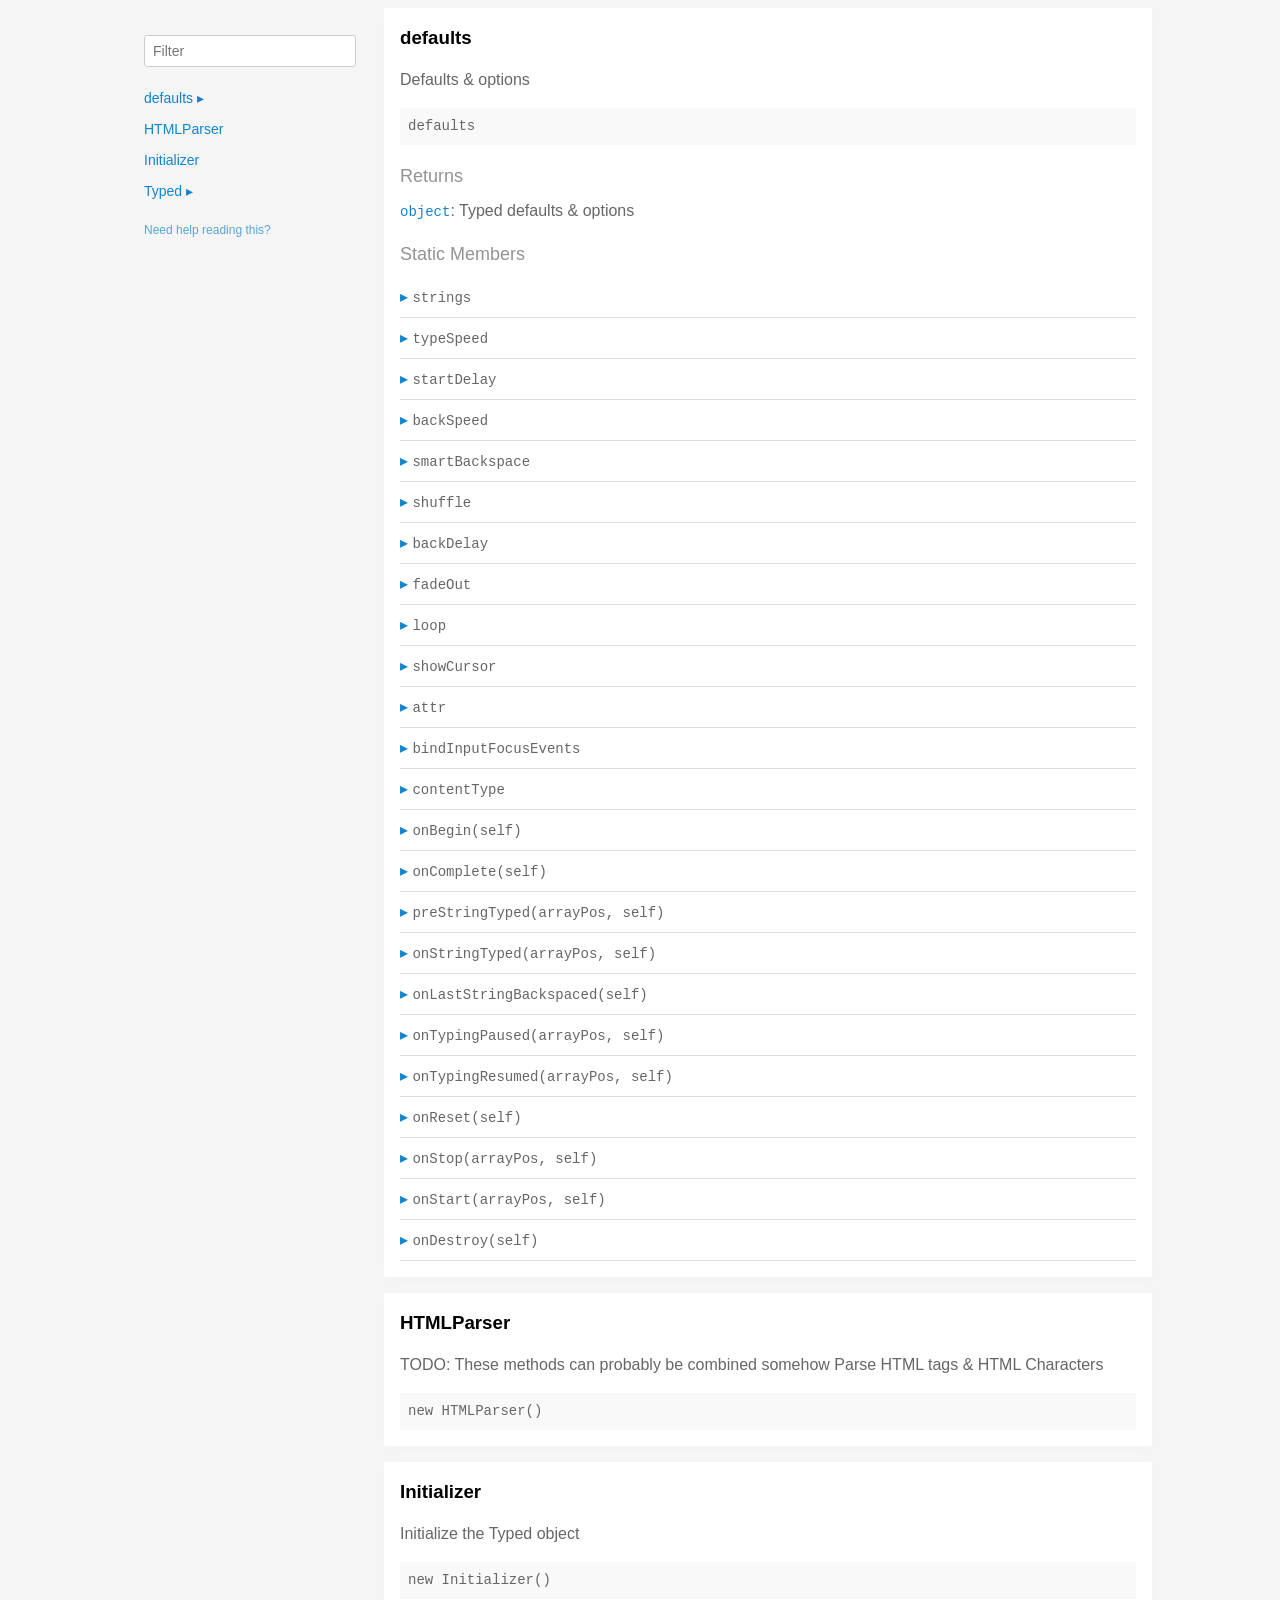
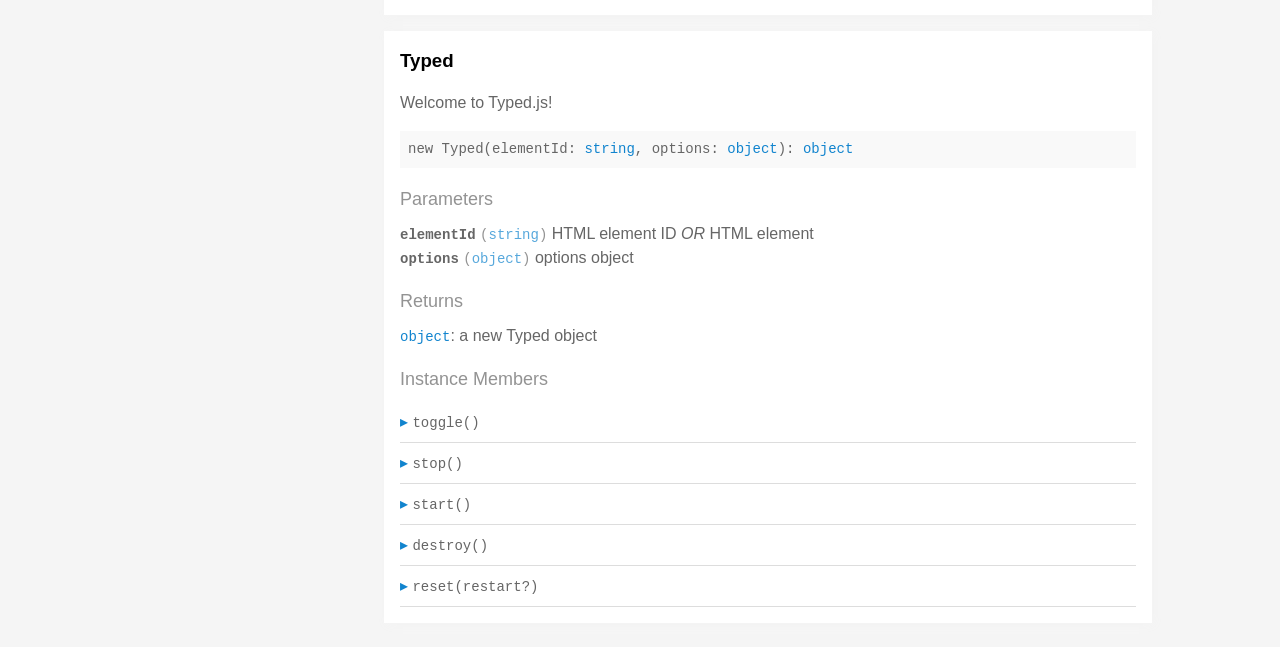
<file: node_modules/typed.js/docs/index.html>
<!doctype html>
<html>
<head>
  <meta charset='utf-8' />
  <title>  | Documentation</title>
  <meta name='viewport' content='width=device-width,initial-scale=1'>
  <link href='assets/bass.css' type='text/css' rel='stylesheet' />
  <link href='assets/style.css' type='text/css' rel='stylesheet' />
  <link href='assets/github.css' type='text/css' rel='stylesheet' />
</head>
<body class='documentation'>
  <div class='max-width-4 mx-auto'>
    <div class='clearfix md-mxn2'>
      <div class='fixed xs-hide fix-3 overflow-auto max-height-100'>
        <div class='py1 px2'>
          <h3 class='mb0 no-anchor'></h3>
          <div class='mb1'><code></code></div>
          <input
            placeholder='Filter'
            id='filter-input'
            class='col12 block input'
            type='text' />
          <div id='toc'>
            <ul class='list-reset h5 py1-ul'>
              
                
                <li><a
                  href='#defaults'
                  class=" toggle-sibling">
                  defaults
                  <span class='icon'>▸</span>
                </a>
                
                <div class='toggle-target display-none'>
                  
                  <ul class='list-reset py1-ul pl1'>
                    <li class='h5'><span>Static members</span></li>
                    
                      <li><a
                        href='#defaults.strings'
                        class='regular pre-open'>
                        .strings
                      </a></li>
                    
                      <li><a
                        href='#defaults.typeSpeed'
                        class='regular pre-open'>
                        .typeSpeed
                      </a></li>
                    
                      <li><a
                        href='#defaults.startDelay'
                        class='regular pre-open'>
                        .startDelay
                      </a></li>
                    
                      <li><a
                        href='#defaults.backSpeed'
                        class='regular pre-open'>
                        .backSpeed
                      </a></li>
                    
                      <li><a
                        href='#defaults.smartBackspace'
                        class='regular pre-open'>
                        .smartBackspace
                      </a></li>
                    
                      <li><a
                        href='#defaults.shuffle'
                        class='regular pre-open'>
                        .shuffle
                      </a></li>
                    
                      <li><a
                        href='#defaults.backDelay'
                        class='regular pre-open'>
                        .backDelay
                      </a></li>
                    
                      <li><a
                        href='#defaults.fadeOut'
                        class='regular pre-open'>
                        .fadeOut
                      </a></li>
                    
                      <li><a
                        href='#defaults.loop'
                        class='regular pre-open'>
                        .loop
                      </a></li>
                    
                      <li><a
                        href='#defaults.showCursor'
                        class='regular pre-open'>
                        .showCursor
                      </a></li>
                    
                      <li><a
                        href='#defaults.attr'
                        class='regular pre-open'>
                        .attr
                      </a></li>
                    
                      <li><a
                        href='#defaults.bindInputFocusEvents'
                        class='regular pre-open'>
                        .bindInputFocusEvents
                      </a></li>
                    
                      <li><a
                        href='#defaults.contentType'
                        class='regular pre-open'>
                        .contentType
                      </a></li>

                      <li><a
                        href='#defaults.onBegin'
                        class='regular pre-open'>
                        .onBegin
                      </a></li>

                      <li><a
                        href='#defaults.onComplete'
                        class='regular pre-open'>
                        .onComplete
                      </a></li>
                    
                      <li><a
                        href='#defaults.preStringTyped'
                        class='regular pre-open'>
                        .preStringTyped
                      </a></li>
                    
                      <li><a
                        href='#defaults.onStringTyped'
                        class='regular pre-open'>
                        .onStringTyped
                      </a></li>
                    
                      <li><a
                        href='#defaults.onLastStringBackspaced'
                        class='regular pre-open'>
                        .onLastStringBackspaced
                      </a></li>
                    
                      <li><a
                        href='#defaults.onTypingPaused'
                        class='regular pre-open'>
                        .onTypingPaused
                      </a></li>
                    
                      <li><a
                        href='#defaults.onTypingResumed'
                        class='regular pre-open'>
                        .onTypingResumed
                      </a></li>
                    
                      <li><a
                        href='#defaults.onReset'
                        class='regular pre-open'>
                        .onReset
                      </a></li>
                    
                      <li><a
                        href='#defaults.onStop'
                        class='regular pre-open'>
                        .onStop
                      </a></li>
                    
                      <li><a
                        href='#defaults.onStart'
                        class='regular pre-open'>
                        .onStart
                      </a></li>
                    
                      <li><a
                        href='#defaults.onDestroy'
                        class='regular pre-open'>
                        .onDestroy
                      </a></li>
                    
                    </ul>
                  
                  
                  
                </div>
                
                </li>
              
                
                <li><a
                  href='#htmlparser'
                  class="">
                  HTMLParser
                  
                </a>
                
                </li>
              
                
                <li><a
                  href='#initializer'
                  class="">
                  Initializer
                  
                </a>
                
                </li>
              
                
                <li><a
                  href='#typed'
                  class=" toggle-sibling">
                  Typed
                  <span class='icon'>▸</span>
                </a>
                
                <div class='toggle-target display-none'>
                  
                  
                    <ul class='list-reset py1-ul pl1'>
                      <li class='h5'><span>Instance members</span></li>
                      
                      <li><a
                        href='#Typed#toggle'
                        class='regular pre-open'>
                        #toggle
                      </a></li>
                      
                      <li><a
                        href='#Typed#stop'
                        class='regular pre-open'>
                        #stop
                      </a></li>
                      
                      <li><a
                        href='#Typed#start'
                        class='regular pre-open'>
                        #start
                      </a></li>
                      
                      <li><a
                        href='#Typed#destroy'
                        class='regular pre-open'>
                        #destroy
                      </a></li>
                      
                      <li><a
                        href='#Typed#reset'
                        class='regular pre-open'>
                        #reset
                      </a></li>
                      
                    </ul>
                  
                  
                </div>
                
                </li>
              
            </ul>
          </div>
          <div class='mt1 h6 quiet'>
            <a href='http://documentation.js.org/reading-documentation.html'>Need help reading this?</a>
          </div>
        </div>
      </div>
      <div class='fix-margin-3'>
        
          
            <section class='p2 mb2 clearfix bg-white minishadow'>

  
  <div class='clearfix'>
    
    <h3 class='fl m0' id='defaults'>
      defaults
    </h3>
    
    
  </div>
  

  <p>Defaults &#x26; options</p>


  <div class='pre p1 fill-light mt0'>defaults</div>
  
  

  
  
  
  
  

  

  

  
    
      <div class='py1 quiet mt1 prose-big'>Returns</div>
      <code><a href="https://developer.mozilla.org/en-US/docs/Web/JavaScript/Reference/Global_Objects/Object">object</a></code>:
        Typed defaults &#x26; options

      
    
  

  

  

  
    <div class='py1 quiet mt1 prose-big'>Static Members</div>
    <div class="clearfix">
  
    <div class='border-bottom' id='defaults.strings'>
      <div class="clearfix small pointer toggle-sibling">
        <div class="py1 contain">
            <a class='icon pin-right py1 dark-link caret-right'>▸</a>
            <span class='code strong strong truncate'>strings</span>
        </div>
      </div>
      <div class="clearfix display-none toggle-target">
        <section class='p2 mb2 clearfix bg-white minishadow'>

  

  

  <div class='pre p1 fill-light mt0'>strings</div>
  
  

  
  
  
  
  

  

  
    <div class='py1 quiet mt1 prose-big'>Properties</div>
    <div>
      
        <div class='space-bottom0'>
          <span class='code bold'>strings</span> <code class='quiet'>(<a href="https://developer.mozilla.org/en-US/docs/Web/JavaScript/Reference/Global_Objects/Array">array</a>)</code>
          : strings to be typed

          
        </div>
      
        <div class='space-bottom0'>
          <span class='code bold'>stringsElement</span> <code class='quiet'>(<a href="https://developer.mozilla.org/en-US/docs/Web/JavaScript/Reference/Global_Objects/String">string</a>)</code>
          : ID of element containing string children

          
        </div>
      
    </div>
  

  

  

  

  

  

  
</section>

      </div>
    </div>
  
    <div class='border-bottom' id='defaults.typeSpeed'>
      <div class="clearfix small pointer toggle-sibling">
        <div class="py1 contain">
            <a class='icon pin-right py1 dark-link caret-right'>▸</a>
            <span class='code strong strong truncate'>typeSpeed</span>
        </div>
      </div>
      <div class="clearfix display-none toggle-target">
        <section class='p2 mb2 clearfix bg-white minishadow'>

  

  

  <div class='pre p1 fill-light mt0'>typeSpeed</div>
  
  

  
  
  
  
  

  

  
    <div class='py1 quiet mt1 prose-big'>Properties</div>
    <div>
      
        <div class='space-bottom0'>
          <span class='code bold'>typeSpeed</span> <code class='quiet'>(<a href="https://developer.mozilla.org/en-US/docs/Web/JavaScript/Reference/Global_Objects/Number">number</a>)</code>
          : type speed in milliseconds

          
        </div>
      
    </div>
  

  

  

  

  

  

  
</section>

      </div>
    </div>
  
    <div class='border-bottom' id='defaults.startDelay'>
      <div class="clearfix small pointer toggle-sibling">
        <div class="py1 contain">
            <a class='icon pin-right py1 dark-link caret-right'>▸</a>
            <span class='code strong strong truncate'>startDelay</span>
        </div>
      </div>
      <div class="clearfix display-none toggle-target">
        <section class='p2 mb2 clearfix bg-white minishadow'>

  

  

  <div class='pre p1 fill-light mt0'>startDelay</div>
  
  

  
  
  
  
  

  

  
    <div class='py1 quiet mt1 prose-big'>Properties</div>
    <div>
      
        <div class='space-bottom0'>
          <span class='code bold'>startDelay</span> <code class='quiet'>(<a href="https://developer.mozilla.org/en-US/docs/Web/JavaScript/Reference/Global_Objects/Number">number</a>)</code>
          : time before typing starts in milliseconds

          
        </div>
      
    </div>
  

  

  

  

  

  

  
</section>

      </div>
    </div>
  
    <div class='border-bottom' id='defaults.backSpeed'>
      <div class="clearfix small pointer toggle-sibling">
        <div class="py1 contain">
            <a class='icon pin-right py1 dark-link caret-right'>▸</a>
            <span class='code strong strong truncate'>backSpeed</span>
        </div>
      </div>
      <div class="clearfix display-none toggle-target">
        <section class='p2 mb2 clearfix bg-white minishadow'>

  

  

  <div class='pre p1 fill-light mt0'>backSpeed</div>
  
  

  
  
  
  
  

  

  
    <div class='py1 quiet mt1 prose-big'>Properties</div>
    <div>
      
        <div class='space-bottom0'>
          <span class='code bold'>backSpeed</span> <code class='quiet'>(<a href="https://developer.mozilla.org/en-US/docs/Web/JavaScript/Reference/Global_Objects/Number">number</a>)</code>
          : backspacing speed in milliseconds

          
        </div>
      
    </div>
  

  

  

  

  

  

  
</section>

      </div>
    </div>
  
    <div class='border-bottom' id='defaults.smartBackspace'>
      <div class="clearfix small pointer toggle-sibling">
        <div class="py1 contain">
            <a class='icon pin-right py1 dark-link caret-right'>▸</a>
            <span class='code strong strong truncate'>smartBackspace</span>
        </div>
      </div>
      <div class="clearfix display-none toggle-target">
        <section class='p2 mb2 clearfix bg-white minishadow'>

  

  

  <div class='pre p1 fill-light mt0'>smartBackspace</div>
  
  

  
  
  
  
  

  

  
    <div class='py1 quiet mt1 prose-big'>Properties</div>
    <div>
      
        <div class='space-bottom0'>
          <span class='code bold'>smartBackspace</span> <code class='quiet'>(<a href="https://developer.mozilla.org/en-US/docs/Web/JavaScript/Reference/Global_Objects/Boolean">boolean</a>)</code>
          : only backspace what doesn't match the previous string

          
        </div>
      
    </div>
  

  

  

  

  

  

  
</section>

      </div>
    </div>
  
    <div class='border-bottom' id='defaults.shuffle'>
      <div class="clearfix small pointer toggle-sibling">
        <div class="py1 contain">
            <a class='icon pin-right py1 dark-link caret-right'>▸</a>
            <span class='code strong strong truncate'>shuffle</span>
        </div>
      </div>
      <div class="clearfix display-none toggle-target">
        <section class='p2 mb2 clearfix bg-white minishadow'>

  

  

  <div class='pre p1 fill-light mt0'>shuffle</div>
  
  

  
  
  
  
  

  

  
    <div class='py1 quiet mt1 prose-big'>Properties</div>
    <div>
      
        <div class='space-bottom0'>
          <span class='code bold'>shuffle</span> <code class='quiet'>(<a href="https://developer.mozilla.org/en-US/docs/Web/JavaScript/Reference/Global_Objects/Boolean">boolean</a>)</code>
          : shuffle the strings

          
        </div>
      
    </div>
  

  

  

  

  

  

  
</section>

      </div>
    </div>
  
    <div class='border-bottom' id='defaults.backDelay'>
      <div class="clearfix small pointer toggle-sibling">
        <div class="py1 contain">
            <a class='icon pin-right py1 dark-link caret-right'>▸</a>
            <span class='code strong strong truncate'>backDelay</span>
        </div>
      </div>
      <div class="clearfix display-none toggle-target">
        <section class='p2 mb2 clearfix bg-white minishadow'>

  

  

  <div class='pre p1 fill-light mt0'>backDelay</div>
  
  

  
  
  
  
  

  

  
    <div class='py1 quiet mt1 prose-big'>Properties</div>
    <div>
      
        <div class='space-bottom0'>
          <span class='code bold'>backDelay</span> <code class='quiet'>(<a href="https://developer.mozilla.org/en-US/docs/Web/JavaScript/Reference/Global_Objects/Number">number</a>)</code>
          : time before backspacing in milliseconds

          
        </div>
      
    </div>
  

  

  

  

  

  

  
</section>

      </div>
    </div>
  
    <div class='border-bottom' id='defaults.fadeOut'>
      <div class="clearfix small pointer toggle-sibling">
        <div class="py1 contain">
            <a class='icon pin-right py1 dark-link caret-right'>▸</a>
            <span class='code strong strong truncate'>fadeOut</span>
        </div>
      </div>
      <div class="clearfix display-none toggle-target">
        <section class='p2 mb2 clearfix bg-white minishadow'>

  

  

  <div class='pre p1 fill-light mt0'>fadeOut</div>
  
  

  
  
  
  
  

  

  
    <div class='py1 quiet mt1 prose-big'>Properties</div>
    <div>
      
        <div class='space-bottom0'>
          <span class='code bold'>fadeOut</span> <code class='quiet'>(<a href="https://developer.mozilla.org/en-US/docs/Web/JavaScript/Reference/Global_Objects/Boolean">boolean</a>)</code>
          : Fade out instead of backspace

          
        </div>
      
        <div class='space-bottom0'>
          <span class='code bold'>fadeOutClass</span> <code class='quiet'>(<a href="https://developer.mozilla.org/en-US/docs/Web/JavaScript/Reference/Global_Objects/String">string</a>)</code>
          : css class for fade animation

          
        </div>
      
        <div class='space-bottom0'>
          <span class='code bold'>fadeOutDelay</span> <code class='quiet'>(<a href="https://developer.mozilla.org/en-US/docs/Web/JavaScript/Reference/Global_Objects/Boolean">boolean</a>)</code>
          : Fade out delay in milliseconds

          
        </div>
      
    </div>
  

  

  

  

  

  

  
</section>

      </div>
    </div>
  
    <div class='border-bottom' id='defaults.loop'>
      <div class="clearfix small pointer toggle-sibling">
        <div class="py1 contain">
            <a class='icon pin-right py1 dark-link caret-right'>▸</a>
            <span class='code strong strong truncate'>loop</span>
        </div>
      </div>
      <div class="clearfix display-none toggle-target">
        <section class='p2 mb2 clearfix bg-white minishadow'>

  

  

  <div class='pre p1 fill-light mt0'>loop</div>
  
  

  
  
  
  
  

  

  
    <div class='py1 quiet mt1 prose-big'>Properties</div>
    <div>
      
        <div class='space-bottom0'>
          <span class='code bold'>loop</span> <code class='quiet'>(<a href="https://developer.mozilla.org/en-US/docs/Web/JavaScript/Reference/Global_Objects/Boolean">boolean</a>)</code>
          : loop strings

          
        </div>
      
        <div class='space-bottom0'>
          <span class='code bold'>loopCount</span> <code class='quiet'>(<a href="https://developer.mozilla.org/en-US/docs/Web/JavaScript/Reference/Global_Objects/Number">number</a>)</code>
          : amount of loops

          
        </div>
      
    </div>
  

  

  

  

  

  

  
</section>

      </div>
    </div>
  
    <div class='border-bottom' id='defaults.showCursor'>
      <div class="clearfix small pointer toggle-sibling">
        <div class="py1 contain">
            <a class='icon pin-right py1 dark-link caret-right'>▸</a>
            <span class='code strong strong truncate'>showCursor</span>
        </div>
      </div>
      <div class="clearfix display-none toggle-target">
        <section class='p2 mb2 clearfix bg-white minishadow'>

  

  

  <div class='pre p1 fill-light mt0'>showCursor</div>
  
  

  
  
  
  
  

  

  
    <div class='py1 quiet mt1 prose-big'>Properties</div>
    <div>
      
        <div class='space-bottom0'>
          <span class='code bold'>showCursor</span> <code class='quiet'>(<a href="https://developer.mozilla.org/en-US/docs/Web/JavaScript/Reference/Global_Objects/Boolean">boolean</a>)</code>
          : show cursor

          
        </div>
      
        <div class='space-bottom0'>
          <span class='code bold'>cursorChar</span> <code class='quiet'>(<a href="https://developer.mozilla.org/en-US/docs/Web/JavaScript/Reference/Global_Objects/String">string</a>)</code>
          : character for cursor

          
        </div>
      
        <div class='space-bottom0'>
          <span class='code bold'>autoInsertCss</span> <code class='quiet'>(<a href="https://developer.mozilla.org/en-US/docs/Web/JavaScript/Reference/Global_Objects/Boolean">boolean</a>)</code>
          : insert CSS for cursor and fadeOut into HTML 
<head>

          
        </div>
      
    </div>
  

  

  

  

  

  

  
</section>

      </div>
    </div>
  
    <div class='border-bottom' id='defaults.attr'>
      <div class="clearfix small pointer toggle-sibling">
        <div class="py1 contain">
            <a class='icon pin-right py1 dark-link caret-right'>▸</a>
            <span class='code strong strong truncate'>attr</span>
        </div>
      </div>
      <div class="clearfix display-none toggle-target">
        <section class='p2 mb2 clearfix bg-white minishadow'>

  

  

  <div class='pre p1 fill-light mt0'>attr</div>
  
  

  
  
  
  
  

  

  
    <div class='py1 quiet mt1 prose-big'>Properties</div>
    <div>
      
        <div class='space-bottom0'>
          <span class='code bold'>attr</span> <code class='quiet'>(<a href="https://developer.mozilla.org/en-US/docs/Web/JavaScript/Reference/Global_Objects/String">string</a>)</code>
          : attribute for typing
Ex: input placeholder, value, or just HTML text

          
        </div>
      
    </div>
  

  

  

  

  

  

  
</section>

      </div>
    </div>
  
    <div class='border-bottom' id='defaults.bindInputFocusEvents'>
      <div class="clearfix small pointer toggle-sibling">
        <div class="py1 contain">
            <a class='icon pin-right py1 dark-link caret-right'>▸</a>
            <span class='code strong strong truncate'>bindInputFocusEvents</span>
        </div>
      </div>
      <div class="clearfix display-none toggle-target">
        <section class='p2 mb2 clearfix bg-white minishadow'>

  

  

  <div class='pre p1 fill-light mt0'>bindInputFocusEvents</div>
  
  

  
  
  
  
  

  

  
    <div class='py1 quiet mt1 prose-big'>Properties</div>
    <div>
      
        <div class='space-bottom0'>
          <span class='code bold'>bindInputFocusEvents</span> <code class='quiet'>(<a href="https://developer.mozilla.org/en-US/docs/Web/JavaScript/Reference/Global_Objects/Boolean">boolean</a>)</code>
          : bind to focus and blur if el is text input

          
        </div>
      
    </div>
  

  

  

  

  

  

  
</section>

      </div>
    </div>
  
    <div class='border-bottom' id='defaults.contentType'>
      <div class="clearfix small pointer toggle-sibling">
        <div class="py1 contain">
            <a class='icon pin-right py1 dark-link caret-right'>▸</a>
            <span class='code strong strong truncate'>contentType</span>
        </div>
      </div>
      <div class="clearfix display-none toggle-target">
        <section class='p2 mb2 clearfix bg-white minishadow'>

  

  

  <div class='pre p1 fill-light mt0'>contentType</div>
  
  

  
  
  
  
  

  

  
    <div class='py1 quiet mt1 prose-big'>Properties</div>
    <div>
      
        <div class='space-bottom0'>
          <span class='code bold'>contentType</span> <code class='quiet'>(<a href="https://developer.mozilla.org/en-US/docs/Web/JavaScript/Reference/Global_Objects/String">string</a>)</code>
          : 'html' or 'null' for plaintext

          
        </div>
      
    </div>
  

  

  

  

  

  

  
</section>

      </div>
    </div>
  
    <div class='border-bottom' id='defaults.onBegin'>
      <div class="clearfix small pointer toggle-sibling">
        <div class="py1 contain">
            <a class='icon pin-right py1 dark-link caret-right'>▸</a>
            <span class='code strong strong truncate'>onBegin(self)</span>
        </div>
      </div>
      <div class="clearfix display-none toggle-target">
        <section class='p2 mb2 clearfix bg-white minishadow'>

  

  <p>Before it begins typing</p>

  <div class='pre p1 fill-light mt0'>onBegin(self: <a href="#typed">Typed</a>)</div>
  
    <div class='py1 quiet mt1 prose-big'>Parameters</div>
    <div class='prose'>
      
        <div class='space-bottom0'>
          <div>
            <span class='code bold'>self</span> <code class='quiet'>(<a href="#typed">Typed</a>)</code>
	    
          </div>
          
        </div>
      
    </div>
  
</section>

      </div>
    </div>

    <div class='border-bottom' id='defaults.onComplete'>
      <div class="clearfix small pointer toggle-sibling">
        <div class="py1 contain">
            <a class='icon pin-right py1 dark-link caret-right'>▸</a>
            <span class='code strong strong truncate'>onComplete(self)</span>
        </div>
      </div>
      <div class="clearfix display-none toggle-target">
        <section class='p2 mb2 clearfix bg-white minishadow'>

  

  <p>All typing is complete</p>


  <div class='pre p1 fill-light mt0'>onComplete(self: <a href="#typed">Typed</a>)</div>
  
  

  
  
  
  
  

  
    <div class='py1 quiet mt1 prose-big'>Parameters</div>
    <div class='prose'>
      
        <div class='space-bottom0'>
          <div>
            <span class='code bold'>self</span> <code class='quiet'>(<a href="#typed">Typed</a>)</code>
	    
          </div>
          
        </div>
      
    </div>
  

  

  

  

  

  

  

  
</section>

      </div>
    </div>
  
    <div class='border-bottom' id='defaults.preStringTyped'>
      <div class="clearfix small pointer toggle-sibling">
        <div class="py1 contain">
            <a class='icon pin-right py1 dark-link caret-right'>▸</a>
            <span class='code strong strong truncate'>preStringTyped(arrayPos, self)</span>
        </div>
      </div>
      <div class="clearfix display-none toggle-target">
        <section class='p2 mb2 clearfix bg-white minishadow'>

  

  <p>Before each string is typed</p>


  <div class='pre p1 fill-light mt0'>preStringTyped(arrayPos: <a href="https://developer.mozilla.org/en-US/docs/Web/JavaScript/Reference/Global_Objects/Number">number</a>, self: <a href="#typed">Typed</a>)</div>
  
  

  
  
  
  
  

  
    <div class='py1 quiet mt1 prose-big'>Parameters</div>
    <div class='prose'>
      
        <div class='space-bottom0'>
          <div>
            <span class='code bold'>arrayPos</span> <code class='quiet'>(<a href="https://developer.mozilla.org/en-US/docs/Web/JavaScript/Reference/Global_Objects/Number">number</a>)</code>
	    
          </div>
          
        </div>
      
        <div class='space-bottom0'>
          <div>
            <span class='code bold'>self</span> <code class='quiet'>(<a href="#typed">Typed</a>)</code>
	    
          </div>
          
        </div>
      
    </div>
  

  

  

  

  

  

  

  
</section>

      </div>
    </div>
  
    <div class='border-bottom' id='defaults.onStringTyped'>
      <div class="clearfix small pointer toggle-sibling">
        <div class="py1 contain">
            <a class='icon pin-right py1 dark-link caret-right'>▸</a>
            <span class='code strong strong truncate'>onStringTyped(arrayPos, self)</span>
        </div>
      </div>
      <div class="clearfix display-none toggle-target">
        <section class='p2 mb2 clearfix bg-white minishadow'>

  

  <p>After each string is typed</p>


  <div class='pre p1 fill-light mt0'>onStringTyped(arrayPos: <a href="https://developer.mozilla.org/en-US/docs/Web/JavaScript/Reference/Global_Objects/Number">number</a>, self: <a href="#typed">Typed</a>)</div>
  
  

  
  
  
  
  

  
    <div class='py1 quiet mt1 prose-big'>Parameters</div>
    <div class='prose'>
      
        <div class='space-bottom0'>
          <div>
            <span class='code bold'>arrayPos</span> <code class='quiet'>(<a href="https://developer.mozilla.org/en-US/docs/Web/JavaScript/Reference/Global_Objects/Number">number</a>)</code>
	    
          </div>
          
        </div>
      
        <div class='space-bottom0'>
          <div>
            <span class='code bold'>self</span> <code class='quiet'>(<a href="#typed">Typed</a>)</code>
	    
          </div>
          
        </div>
      
    </div>
  

  

  

  

  

  

  

  
</section>

      </div>
    </div>
  
    <div class='border-bottom' id='defaults.onLastStringBackspaced'>
      <div class="clearfix small pointer toggle-sibling">
        <div class="py1 contain">
            <a class='icon pin-right py1 dark-link caret-right'>▸</a>
            <span class='code strong strong truncate'>onLastStringBackspaced(self)</span>
        </div>
      </div>
      <div class="clearfix display-none toggle-target">
        <section class='p2 mb2 clearfix bg-white minishadow'>

  

  <p>During looping, after last string is typed</p>


  <div class='pre p1 fill-light mt0'>onLastStringBackspaced(self: <a href="#typed">Typed</a>)</div>
  
  

  
  
  
  
  

  
    <div class='py1 quiet mt1 prose-big'>Parameters</div>
    <div class='prose'>
      
        <div class='space-bottom0'>
          <div>
            <span class='code bold'>self</span> <code class='quiet'>(<a href="#typed">Typed</a>)</code>
	    
          </div>
          
        </div>
      
    </div>
  

  

  

  

  

  

  

  
</section>

      </div>
    </div>
  
    <div class='border-bottom' id='defaults.onTypingPaused'>
      <div class="clearfix small pointer toggle-sibling">
        <div class="py1 contain">
            <a class='icon pin-right py1 dark-link caret-right'>▸</a>
            <span class='code strong strong truncate'>onTypingPaused(arrayPos, self)</span>
        </div>
      </div>
      <div class="clearfix display-none toggle-target">
        <section class='p2 mb2 clearfix bg-white minishadow'>

  

  <p>Typing has been stopped</p>


  <div class='pre p1 fill-light mt0'>onTypingPaused(arrayPos: <a href="https://developer.mozilla.org/en-US/docs/Web/JavaScript/Reference/Global_Objects/Number">number</a>, self: <a href="#typed">Typed</a>)</div>
  
  

  
  
  
  
  

  
    <div class='py1 quiet mt1 prose-big'>Parameters</div>
    <div class='prose'>
      
        <div class='space-bottom0'>
          <div>
            <span class='code bold'>arrayPos</span> <code class='quiet'>(<a href="https://developer.mozilla.org/en-US/docs/Web/JavaScript/Reference/Global_Objects/Number">number</a>)</code>
	    
          </div>
          
        </div>
      
        <div class='space-bottom0'>
          <div>
            <span class='code bold'>self</span> <code class='quiet'>(<a href="#typed">Typed</a>)</code>
	    
          </div>
          
        </div>
      
    </div>
  

  

  

  

  

  

  

  
</section>

      </div>
    </div>
  
    <div class='border-bottom' id='defaults.onTypingResumed'>
      <div class="clearfix small pointer toggle-sibling">
        <div class="py1 contain">
            <a class='icon pin-right py1 dark-link caret-right'>▸</a>
            <span class='code strong strong truncate'>onTypingResumed(arrayPos, self)</span>
        </div>
      </div>
      <div class="clearfix display-none toggle-target">
        <section class='p2 mb2 clearfix bg-white minishadow'>

  

  <p>Typing has been started after being stopped</p>


  <div class='pre p1 fill-light mt0'>onTypingResumed(arrayPos: <a href="https://developer.mozilla.org/en-US/docs/Web/JavaScript/Reference/Global_Objects/Number">number</a>, self: <a href="#typed">Typed</a>)</div>
  
  

  
  
  
  
  

  
    <div class='py1 quiet mt1 prose-big'>Parameters</div>
    <div class='prose'>
      
        <div class='space-bottom0'>
          <div>
            <span class='code bold'>arrayPos</span> <code class='quiet'>(<a href="https://developer.mozilla.org/en-US/docs/Web/JavaScript/Reference/Global_Objects/Number">number</a>)</code>
	    
          </div>
          
        </div>
      
        <div class='space-bottom0'>
          <div>
            <span class='code bold'>self</span> <code class='quiet'>(<a href="#typed">Typed</a>)</code>
	    
          </div>
          
        </div>
      
    </div>
  

  

  

  

  

  

  

  
</section>

      </div>
    </div>
  
    <div class='border-bottom' id='defaults.onReset'>
      <div class="clearfix small pointer toggle-sibling">
        <div class="py1 contain">
            <a class='icon pin-right py1 dark-link caret-right'>▸</a>
            <span class='code strong strong truncate'>onReset(self)</span>
        </div>
      </div>
      <div class="clearfix display-none toggle-target">
        <section class='p2 mb2 clearfix bg-white minishadow'>

  

  <p>After reset</p>


  <div class='pre p1 fill-light mt0'>onReset(self: <a href="#typed">Typed</a>)</div>
  
  

  
  
  
  
  

  
    <div class='py1 quiet mt1 prose-big'>Parameters</div>
    <div class='prose'>
      
        <div class='space-bottom0'>
          <div>
            <span class='code bold'>self</span> <code class='quiet'>(<a href="#typed">Typed</a>)</code>
	    
          </div>
          
        </div>
      
    </div>
  

  

  

  

  

  

  

  
</section>

      </div>
    </div>
  
    <div class='border-bottom' id='defaults.onStop'>
      <div class="clearfix small pointer toggle-sibling">
        <div class="py1 contain">
            <a class='icon pin-right py1 dark-link caret-right'>▸</a>
            <span class='code strong strong truncate'>onStop(arrayPos, self)</span>
        </div>
      </div>
      <div class="clearfix display-none toggle-target">
        <section class='p2 mb2 clearfix bg-white minishadow'>

  

  <p>After stop</p>


  <div class='pre p1 fill-light mt0'>onStop(arrayPos: <a href="https://developer.mozilla.org/en-US/docs/Web/JavaScript/Reference/Global_Objects/Number">number</a>, self: <a href="#typed">Typed</a>)</div>
  
  

  
  
  
  
  

  
    <div class='py1 quiet mt1 prose-big'>Parameters</div>
    <div class='prose'>
      
        <div class='space-bottom0'>
          <div>
            <span class='code bold'>arrayPos</span> <code class='quiet'>(<a href="https://developer.mozilla.org/en-US/docs/Web/JavaScript/Reference/Global_Objects/Number">number</a>)</code>
	    
          </div>
          
        </div>
      
        <div class='space-bottom0'>
          <div>
            <span class='code bold'>self</span> <code class='quiet'>(<a href="#typed">Typed</a>)</code>
	    
          </div>
          
        </div>
      
    </div>
  

  

  

  

  

  

  

  
</section>

      </div>
    </div>
  
    <div class='border-bottom' id='defaults.onStart'>
      <div class="clearfix small pointer toggle-sibling">
        <div class="py1 contain">
            <a class='icon pin-right py1 dark-link caret-right'>▸</a>
            <span class='code strong strong truncate'>onStart(arrayPos, self)</span>
        </div>
      </div>
      <div class="clearfix display-none toggle-target">
        <section class='p2 mb2 clearfix bg-white minishadow'>

  

  <p>After start</p>


  <div class='pre p1 fill-light mt0'>onStart(arrayPos: <a href="https://developer.mozilla.org/en-US/docs/Web/JavaScript/Reference/Global_Objects/Number">number</a>, self: <a href="#typed">Typed</a>)</div>
  
  

  
  
  
  
  

  
    <div class='py1 quiet mt1 prose-big'>Parameters</div>
    <div class='prose'>
      
        <div class='space-bottom0'>
          <div>
            <span class='code bold'>arrayPos</span> <code class='quiet'>(<a href="https://developer.mozilla.org/en-US/docs/Web/JavaScript/Reference/Global_Objects/Number">number</a>)</code>
	    
          </div>
          
        </div>
      
        <div class='space-bottom0'>
          <div>
            <span class='code bold'>self</span> <code class='quiet'>(<a href="#typed">Typed</a>)</code>
	    
          </div>
          
        </div>
      
    </div>
  

  

  

  

  

  

  

  
</section>

      </div>
    </div>
  
    <div class='border-bottom' id='defaults.onDestroy'>
      <div class="clearfix small pointer toggle-sibling">
        <div class="py1 contain">
            <a class='icon pin-right py1 dark-link caret-right'>▸</a>
            <span class='code strong strong truncate'>onDestroy(self)</span>
        </div>
      </div>
      <div class="clearfix display-none toggle-target">
        <section class='p2 mb2 clearfix bg-white minishadow'>

  

  <p>After destroy</p>


  <div class='pre p1 fill-light mt0'>onDestroy(self: <a href="#typed">Typed</a>)</div>
  
  

  
  
  
  
  

  
    <div class='py1 quiet mt1 prose-big'>Parameters</div>
    <div class='prose'>
      
        <div class='space-bottom0'>
          <div>
            <span class='code bold'>self</span> <code class='quiet'>(<a href="#typed">Typed</a>)</code>
	    
          </div>
          
        </div>
      
    </div>
  

  

  

  

  

  

  

  
</section>

      </div>
    </div>
  
</div>

  

  

  
</section>

          
        
          
            <section class='p2 mb2 clearfix bg-white minishadow'>

  
  <div class='clearfix'>
    
    <h3 class='fl m0' id='htmlparser'>
      HTMLParser
    </h3>
    
    
  </div>
  

  <p>TODO: These methods can probably be combined somehow
Parse HTML tags &#x26; HTML Characters</p>


  <div class='pre p1 fill-light mt0'>new HTMLParser()</div>
  
  

  
  
  
  
  

  

  

  

  

  

  

  

  
</section>

          
        
          
            <section class='p2 mb2 clearfix bg-white minishadow'>

  
  <div class='clearfix'>
    
    <h3 class='fl m0' id='initializer'>
      Initializer
    </h3>
    
    
  </div>
  

  <p>Initialize the Typed object</p>


  <div class='pre p1 fill-light mt0'>new Initializer()</div>
  
  

  
  
  
  
  

  

  

  

  

  

  

  

  
</section>

          
        
          
            <section class='p2 mb2 clearfix bg-white minishadow'>

  
  <div class='clearfix'>
    
    <h3 class='fl m0' id='typed'>
      Typed
    </h3>
    
    
  </div>
  

  <p>Welcome to Typed.js!</p>


  <div class='pre p1 fill-light mt0'>new Typed(elementId: <a href="https://developer.mozilla.org/en-US/docs/Web/JavaScript/Reference/Global_Objects/String">string</a>, options: <a href="https://developer.mozilla.org/en-US/docs/Web/JavaScript/Reference/Global_Objects/Object">object</a>): <a href="https://developer.mozilla.org/en-US/docs/Web/JavaScript/Reference/Global_Objects/Object">object</a></div>
  
  

  
  
  
  
  

  
    <div class='py1 quiet mt1 prose-big'>Parameters</div>
    <div class='prose'>
      
        <div class='space-bottom0'>
          <div>
            <span class='code bold'>elementId</span> <code class='quiet'>(<a href="https://developer.mozilla.org/en-US/docs/Web/JavaScript/Reference/Global_Objects/String">string</a>)</code>
	    HTML element ID 
<em>OR</em>
 HTML element

          </div>
          
        </div>
      
        <div class='space-bottom0'>
          <div>
            <span class='code bold'>options</span> <code class='quiet'>(<a href="https://developer.mozilla.org/en-US/docs/Web/JavaScript/Reference/Global_Objects/Object">object</a>)</code>
	    options object

          </div>
          
        </div>
      
    </div>
  

  

  
    
      <div class='py1 quiet mt1 prose-big'>Returns</div>
      <code><a href="https://developer.mozilla.org/en-US/docs/Web/JavaScript/Reference/Global_Objects/Object">object</a></code>:
        a new Typed object

      
    
  

  

  

  

  
    <div class='py1 quiet mt1 prose-big'>Instance Members</div>
    <div class="clearfix">
  
    <div class='border-bottom' id='Typed#toggle'>
      <div class="clearfix small pointer toggle-sibling">
        <div class="py1 contain">
            <a class='icon pin-right py1 dark-link caret-right'>▸</a>
            <span class='code strong strong truncate'>toggle()</span>
        </div>
      </div>
      <div class="clearfix display-none toggle-target">
        <section class='p2 mb2 clearfix bg-white minishadow'>

  

  <p>Toggle start() and stop() of the Typed instance</p>


  <div class='pre p1 fill-light mt0'>toggle()</div>
  
  

  
  
  
  
  

  

  

  

  

  

  

  

  
</section>

      </div>
    </div>
  
    <div class='border-bottom' id='Typed#stop'>
      <div class="clearfix small pointer toggle-sibling">
        <div class="py1 contain">
            <a class='icon pin-right py1 dark-link caret-right'>▸</a>
            <span class='code strong strong truncate'>stop()</span>
        </div>
      </div>
      <div class="clearfix display-none toggle-target">
        <section class='p2 mb2 clearfix bg-white minishadow'>

  

  <p>Stop typing / backspacing and enable cursor blinking</p>


  <div class='pre p1 fill-light mt0'>stop()</div>
  
  

  
  
  
  
  

  

  

  

  

  

  

  

  
</section>

      </div>
    </div>
  
    <div class='border-bottom' id='Typed#start'>
      <div class="clearfix small pointer toggle-sibling">
        <div class="py1 contain">
            <a class='icon pin-right py1 dark-link caret-right'>▸</a>
            <span class='code strong strong truncate'>start()</span>
        </div>
      </div>
      <div class="clearfix display-none toggle-target">
        <section class='p2 mb2 clearfix bg-white minishadow'>

  

  <p>Start typing / backspacing after being stopped</p>


  <div class='pre p1 fill-light mt0'>start()</div>
  
  

  
  
  
  
  

  

  

  

  

  

  

  

  
</section>

      </div>
    </div>
  
    <div class='border-bottom' id='Typed#destroy'>
      <div class="clearfix small pointer toggle-sibling">
        <div class="py1 contain">
            <a class='icon pin-right py1 dark-link caret-right'>▸</a>
            <span class='code strong strong truncate'>destroy()</span>
        </div>
      </div>
      <div class="clearfix display-none toggle-target">
        <section class='p2 mb2 clearfix bg-white minishadow'>

  

  <p>Destroy this instance of Typed</p>


  <div class='pre p1 fill-light mt0'>destroy()</div>
  
  

  
  
  
  
  

  

  

  

  

  

  

  

  
</section>

      </div>
    </div>
  
    <div class='border-bottom' id='Typed#reset'>
      <div class="clearfix small pointer toggle-sibling">
        <div class="py1 contain">
            <a class='icon pin-right py1 dark-link caret-right'>▸</a>
            <span class='code strong strong truncate'>reset(restart?)</span>
        </div>
      </div>
      <div class="clearfix display-none toggle-target">
        <section class='p2 mb2 clearfix bg-white minishadow'>

  

  <p>Reset Typed and optionally restarts</p>


  <div class='pre p1 fill-light mt0'>reset(restart: <a href="https://developer.mozilla.org/en-US/docs/Web/JavaScript/Reference/Global_Objects/Boolean">boolean</a>?= nser)</div>
  
  

  
  
  
  
  

  
    <div class='py1 quiet mt1 prose-big'>Parameters</div>
    <div class='prose'>
      
        <div class='space-bottom0'>
          <div>
            <span class='code bold'>restart</span> <code class='quiet'>(<a href="https://developer.mozilla.org/en-US/docs/Web/JavaScript/Reference/Global_Objects/Boolean">boolean</a>?= nser)</code>
	    
          </div>
          
        </div>
      
    </div>
  

  

  

  

  

  

  

  
</section>

      </div>
    </div>
  
</div>

  

  
</section>

          
        
      </div>
    </div>
  </div>
  <script src='assets/anchor.js'></script>
  <script src='assets/site.js'></script>
</body>
</html>
</file>
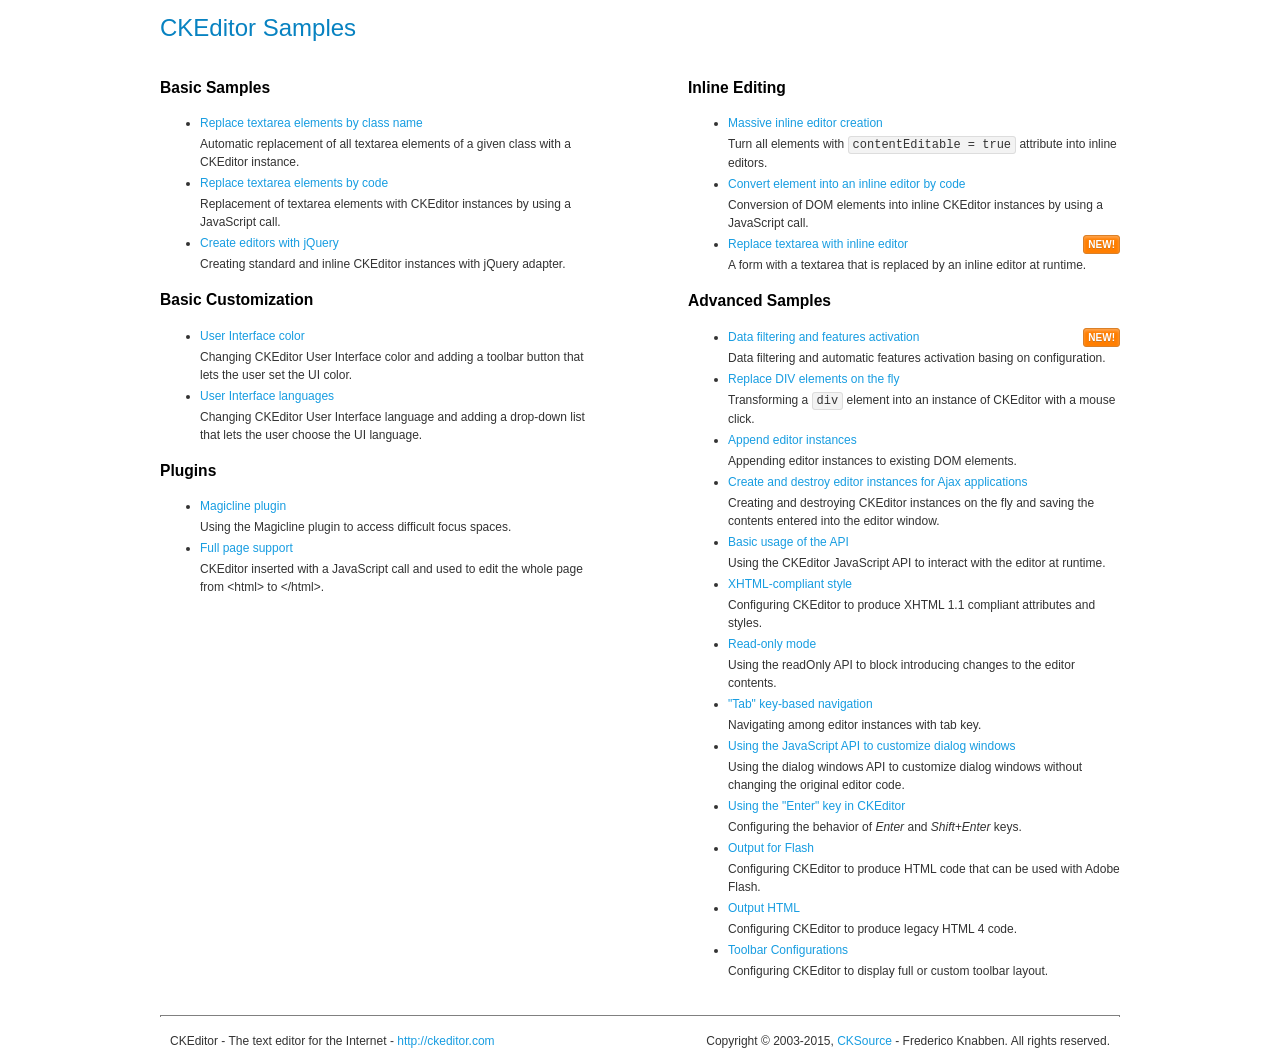
<file: hms/vendor/ckeditor/samples/index.html>
<!DOCTYPE html>
<!--
Copyright (c) 2003-2015, CKSource - Frederico Knabben. All rights reserved.
For licensing, see LICENSE.md or http://ckeditor.com/license
-->
<html>
<head>
	<meta charset="utf-8">
	<title>CKEditor Samples</title>
	<link rel="stylesheet" href="sample.css">
</head>
<body>
	<h1 class="samples">
		CKEditor Samples
	</h1>
	<div class="twoColumns">
		<div class="twoColumnsLeft">
			<h2 class="samples">
				Basic Samples
			</h2>
			<dl class="samples">
				<dt><a class="samples" href="replacebyclass.html">Replace textarea elements by class name</a></dt>
				<dd>Automatic replacement of all textarea elements of a given class with a CKEditor instance.</dd>

				<dt><a class="samples" href="replacebycode.html">Replace textarea elements by code</a></dt>
				<dd>Replacement of textarea elements with CKEditor instances by using a JavaScript call.</dd>

				<dt><a class="samples" href="jquery.html">Create editors with jQuery</a></dt>
				<dd>Creating standard and inline CKEditor instances with jQuery adapter.</dd>
			</dl>

			<h2 class="samples">
				Basic Customization
			</h2>
			<dl class="samples">
				<dt><a class="samples" href="uicolor.html">User Interface color</a></dt>
				<dd>Changing CKEditor User Interface color and adding a toolbar button that lets the user set the UI color.</dd>

				<dt><a class="samples" href="uilanguages.html">User Interface languages</a></dt>
				<dd>Changing CKEditor User Interface language and adding a drop-down list that lets the user choose the UI language.</dd>
			</dl>


			<h2 class="samples">Plugins</h2>
<dl class="samples">
<dt><a class="samples" href="plugins/magicline/magicline.html">Magicline plugin</a></dt>
<dd>Using the Magicline plugin to access difficult focus spaces.</dd>

<dt><a class="samples" href="plugins/wysiwygarea/fullpage.html">Full page support</a></dt>
<dd>CKEditor inserted with a JavaScript call and used to edit the whole page from &lt;html&gt; to &lt;/html&gt;.</dd>
</dl>
		</div>
		<div class="twoColumnsRight">
			<h2 class="samples">
				Inline Editing
			</h2>
			<dl class="samples">
				<dt><a class="samples" href="inlineall.html">Massive inline editor creation</a></dt>
				<dd>Turn all elements with <code>contentEditable = true</code> attribute into inline editors.</dd>

				<dt><a class="samples" href="inlinebycode.html">Convert element into an inline editor by code</a></dt>
				<dd>Conversion of DOM elements into inline CKEditor instances by using a JavaScript call.</dd>

				<dt><a class="samples" href="inlinetextarea.html">Replace textarea with inline editor</a> <span class="new">New!</span></dt>
				<dd>A form with a textarea that is replaced by an inline editor at runtime.</dd>

				
			</dl>

			<h2 class="samples">
				Advanced Samples
			</h2>
			<dl class="samples">
				<dt><a class="samples" href="datafiltering.html">Data filtering and features activation</a> <span class="new">New!</span></dt>
				<dd>Data filtering and automatic features activation basing on configuration.</dd>

				<dt><a class="samples" href="divreplace.html">Replace DIV elements on the fly</a></dt>
				<dd>Transforming a <code>div</code> element into an instance of CKEditor with a mouse click.</dd>

				<dt><a class="samples" href="appendto.html">Append editor instances</a></dt>
				<dd>Appending editor instances to existing DOM elements.</dd>

				<dt><a class="samples" href="ajax.html">Create and destroy editor instances for Ajax applications</a></dt>
				<dd>Creating and destroying CKEditor instances on the fly and saving the contents entered into the editor window.</dd>

				<dt><a class="samples" href="api.html">Basic usage of the API</a></dt>
				<dd>Using the CKEditor JavaScript API to interact with the editor at runtime.</dd>

				<dt><a class="samples" href="xhtmlstyle.html">XHTML-compliant style</a></dt>
				<dd>Configuring CKEditor to produce XHTML 1.1 compliant attributes and styles.</dd>

				<dt><a class="samples" href="readonly.html">Read-only mode</a></dt>
				<dd>Using the readOnly API to block introducing changes to the editor contents.</dd>

				<dt><a class="samples" href="tabindex.html">"Tab" key-based navigation</a></dt>
				<dd>Navigating among editor instances with tab key.</dd>


				
<dt><a class="samples" href="plugins/dialog/dialog.html">Using the JavaScript API to customize dialog windows</a></dt>
<dd>Using the dialog windows API to customize dialog windows without changing the original editor code.</dd>

<dt><a class="samples" href="plugins/enterkey/enterkey.html">Using the &quot;Enter&quot; key in CKEditor</a></dt>
<dd>Configuring the behavior of <em>Enter</em> and <em>Shift+Enter</em> keys.</dd>

<dt><a class="samples" href="plugins/htmlwriter/outputforflash.html">Output for Flash</a></dt>
<dd>Configuring CKEditor to produce HTML code that can be used with Adobe Flash.</dd>

<dt><a class="samples" href="plugins/htmlwriter/outputhtml.html">Output HTML</a></dt>
<dd>Configuring CKEditor to produce legacy HTML 4 code.</dd>

<dt><a class="samples" href="plugins/toolbar/toolbar.html">Toolbar Configurations</a></dt>
<dd>Configuring CKEditor to display full or custom toolbar layout.</dd>

			</dl>
		</div>
	</div>
	<div id="footer">
		<hr>
		<p>
			CKEditor - The text editor for the Internet - <a class="samples" href="http://ckeditor.com/">http://ckeditor.com</a>
		</p>
		<p id="copy">
			Copyright &copy; 2003-2015, <a class="samples" href="http://cksource.com/">CKSource</a> - Frederico Knabben. All rights reserved.
		</p>
	</div>
</body>
</html>
</file>
<file: node_modules/typed.js/docs/assets/bass.css>
/*! Basscss | http://basscss.com | MIT License */

.h1{ font-size: 2rem }
.h2{ font-size: 1.5rem }
.h3{ font-size: 1.25rem }
.h4{ font-size: 1rem }
.h5{ font-size: .875rem }
.h6{ font-size: .75rem }

.font-family-inherit{ font-family:inherit }
.font-size-inherit{ font-size:inherit }
.text-decoration-none{ text-decoration:none }

.bold{ font-weight: bold; font-weight: bold }
.regular{ font-weight:normal }
.italic{ font-style:italic }
.caps{ text-transform:uppercase; letter-spacing: .2em; }

.left-align{ text-align:left }
.center{ text-align:center }
.right-align{ text-align:right }
.justify{ text-align:justify }

.nowrap{ white-space:nowrap }
.break-word{ word-wrap:break-word }

.line-height-1{ line-height: 1 }
.line-height-2{ line-height: 1.125 }
.line-height-3{ line-height: 1.25 }
.line-height-4{ line-height: 1.5 }

.list-style-none{ list-style:none }
.underline{ text-decoration:underline }

.truncate{
  max-width:100%;
  overflow:hidden;
  text-overflow:ellipsis;
  white-space:nowrap;
}

.list-reset{
  list-style:none;
  padding-left:0;
}

.inline{ display:inline }
.block{ display:block }
.inline-block{ display:inline-block }
.table{ display:table }
.table-cell{ display:table-cell }

.overflow-hidden{ overflow:hidden }
.overflow-scroll{ overflow:scroll }
.overflow-auto{ overflow:auto }

.clearfix:before,
.clearfix:after{
  content:" ";
  display:table
}
.clearfix:after{ clear:both }

.left{ float:left }
.right{ float:right }

.fit{ max-width:100% }

.max-width-1{ max-width: 24rem }
.max-width-2{ max-width: 32rem }
.max-width-3{ max-width: 48rem }
.max-width-4{ max-width: 64rem }

.border-box{ box-sizing:border-box }

.align-baseline{ vertical-align:baseline }
.align-top{ vertical-align:top }
.align-middle{ vertical-align:middle }
.align-bottom{ vertical-align:bottom }

.m0{ margin:0 }
.mt0{ margin-top:0 }
.mr0{ margin-right:0 }
.mb0{ margin-bottom:0 }
.ml0{ margin-left:0 }
.mx0{ margin-left:0; margin-right:0 }
.my0{ margin-top:0; margin-bottom:0 }

.m1{ margin: .5rem }
.mt1{ margin-top: .5rem }
.mr1{ margin-right: .5rem }
.mb1{ margin-bottom: .5rem }
.ml1{ margin-left: .5rem }
.mx1{ margin-left: .5rem; margin-right: .5rem }
.my1{ margin-top: .5rem; margin-bottom: .5rem }

.m2{ margin: 1rem }
.mt2{ margin-top: 1rem }
.mr2{ margin-right: 1rem }
.mb2{ margin-bottom: 1rem }
.ml2{ margin-left: 1rem }
.mx2{ margin-left: 1rem; margin-right: 1rem }
.my2{ margin-top: 1rem; margin-bottom: 1rem }

.m3{ margin: 2rem }
.mt3{ margin-top: 2rem }
.mr3{ margin-right: 2rem }
.mb3{ margin-bottom: 2rem }
.ml3{ margin-left: 2rem }
.mx3{ margin-left: 2rem; margin-right: 2rem }
.my3{ margin-top: 2rem; margin-bottom: 2rem }

.m4{ margin: 4rem }
.mt4{ margin-top: 4rem }
.mr4{ margin-right: 4rem }
.mb4{ margin-bottom: 4rem }
.ml4{ margin-left: 4rem }
.mx4{ margin-left: 4rem; margin-right: 4rem }
.my4{ margin-top: 4rem; margin-bottom: 4rem }

.mxn1{ margin-left: -.5rem; margin-right: -.5rem; }
.mxn2{ margin-left: -1rem; margin-right: -1rem; }
.mxn3{ margin-left: -2rem; margin-right: -2rem; }
.mxn4{ margin-left: -4rem; margin-right: -4rem; }

.ml-auto{ margin-left:auto }
.mr-auto{ margin-right:auto }
.mx-auto{ margin-left:auto; margin-right:auto; }

.p0{ padding:0 }
.pt0{ padding-top:0 }
.pr0{ padding-right:0 }
.pb0{ padding-bottom:0 }
.pl0{ padding-left:0 }
.px0{ padding-left:0; padding-right:0 }
.py0{ padding-top:0;  padding-bottom:0 }

.p1{ padding: .5rem }
.pt1{ padding-top: .5rem }
.pr1{ padding-right: .5rem }
.pb1{ padding-bottom: .5rem }
.pl1{ padding-left: .5rem }
.py1{ padding-top: .5rem; padding-bottom: .5rem }
.px1{ padding-left: .5rem; padding-right: .5rem }

.p2{ padding: 1rem }
.pt2{ padding-top: 1rem }
.pr2{ padding-right: 1rem }
.pb2{ padding-bottom: 1rem }
.pl2{ padding-left: 1rem }
.py2{ padding-top: 1rem; padding-bottom: 1rem }
.px2{ padding-left: 1rem; padding-right: 1rem }

.p3{ padding: 2rem }
.pt3{ padding-top: 2rem }
.pr3{ padding-right: 2rem }
.pb3{ padding-bottom: 2rem }
.pl3{ padding-left: 2rem }
.py3{ padding-top: 2rem; padding-bottom: 2rem }
.px3{ padding-left: 2rem; padding-right: 2rem }

.p4{ padding: 4rem }
.pt4{ padding-top: 4rem }
.pr4{ padding-right: 4rem }
.pb4{ padding-bottom: 4rem }
.pl4{ padding-left: 4rem }
.py4{ padding-top: 4rem; padding-bottom: 4rem }
.px4{ padding-left: 4rem; padding-right: 4rem }

.col{
  float:left;
  box-sizing:border-box;
}

.col-right{
  float:right;
  box-sizing:border-box;
}

.col-1{
  width:8.33333%;
}

.col-2{
  width:16.66667%;
}

.col-3{
  width:25%;
}

.col-4{
  width:33.33333%;
}

.col-5{
  width:41.66667%;
}

.col-6{
  width:50%;
}

.col-7{
  width:58.33333%;
}

.col-8{
  width:66.66667%;
}

.col-9{
  width:75%;
}

.col-10{
  width:83.33333%;
}

.col-11{
  width:91.66667%;
}

.col-12{
  width:100%;
}
@media (min-width: 40em){

  .sm-col{
    float:left;
    box-sizing:border-box;
  }

  .sm-col-right{
    float:right;
    box-sizing:border-box;
  }

  .sm-col-1{
    width:8.33333%;
  }

  .sm-col-2{
    width:16.66667%;
  }

  .sm-col-3{
    width:25%;
  }

  .sm-col-4{
    width:33.33333%;
  }

  .sm-col-5{
    width:41.66667%;
  }

  .sm-col-6{
    width:50%;
  }

  .sm-col-7{
    width:58.33333%;
  }

  .sm-col-8{
    width:66.66667%;
  }

  .sm-col-9{
    width:75%;
  }

  .sm-col-10{
    width:83.33333%;
  }

  .sm-col-11{
    width:91.66667%;
  }

  .sm-col-12{
    width:100%;
  }

}
@media (min-width: 52em){

  .md-col{
    float:left;
    box-sizing:border-box;
  }

  .md-col-right{
    float:right;
    box-sizing:border-box;
  }

  .md-col-1{
    width:8.33333%;
  }

  .md-col-2{
    width:16.66667%;
  }

  .md-col-3{
    width:25%;
  }

  .md-col-4{
    width:33.33333%;
  }

  .md-col-5{
    width:41.66667%;
  }

  .md-col-6{
    width:50%;
  }

  .md-col-7{
    width:58.33333%;
  }

  .md-col-8{
    width:66.66667%;
  }

  .md-col-9{
    width:75%;
  }

  .md-col-10{
    width:83.33333%;
  }

  .md-col-11{
    width:91.66667%;
  }

  .md-col-12{
    width:100%;
  }

}
@media (min-width: 64em){

  .lg-col{
    float:left;
    box-sizing:border-box;
  }

  .lg-col-right{
    float:right;
    box-sizing:border-box;
  }

  .lg-col-1{
    width:8.33333%;
  }

  .lg-col-2{
    width:16.66667%;
  }

  .lg-col-3{
    width:25%;
  }

  .lg-col-4{
    width:33.33333%;
  }

  .lg-col-5{
    width:41.66667%;
  }

  .lg-col-6{
    width:50%;
  }

  .lg-col-7{
    width:58.33333%;
  }

  .lg-col-8{
    width:66.66667%;
  }

  .lg-col-9{
    width:75%;
  }

  .lg-col-10{
    width:83.33333%;
  }

  .lg-col-11{
    width:91.66667%;
  }

  .lg-col-12{
    width:100%;
  }

}
.flex{ display:-webkit-box; display:-webkit-flex; display:-ms-flexbox; display:flex }

@media (min-width: 40em){
  .sm-flex{ display:-webkit-box; display:-webkit-flex; display:-ms-flexbox; display:flex }
}

@media (min-width: 52em){
  .md-flex{ display:-webkit-box; display:-webkit-flex; display:-ms-flexbox; display:flex }
}

@media (min-width: 64em){
  .lg-flex{ display:-webkit-box; display:-webkit-flex; display:-ms-flexbox; display:flex }
}

.flex-column{ -webkit-box-orient:vertical; -webkit-box-direction:normal; -webkit-flex-direction:column; -ms-flex-direction:column; flex-direction:column }
.flex-wrap{ -webkit-flex-wrap:wrap; -ms-flex-wrap:wrap; flex-wrap:wrap }

.items-start{ -webkit-box-align:start; -webkit-align-items:flex-start; -ms-flex-align:start; -ms-grid-row-align:flex-start; align-items:flex-start }
.items-end{ -webkit-box-align:end; -webkit-align-items:flex-end; -ms-flex-align:end; -ms-grid-row-align:flex-end; align-items:flex-end }
.items-center{ -webkit-box-align:center; -webkit-align-items:center; -ms-flex-align:center; -ms-grid-row-align:center; align-items:center }
.items-baseline{ -webkit-box-align:baseline; -webkit-align-items:baseline; -ms-flex-align:baseline; -ms-grid-row-align:baseline; align-items:baseline }
.items-stretch{ -webkit-box-align:stretch; -webkit-align-items:stretch; -ms-flex-align:stretch; -ms-grid-row-align:stretch; align-items:stretch }

.self-start{ -webkit-align-self:flex-start; -ms-flex-item-align:start; align-self:flex-start }
.self-end{ -webkit-align-self:flex-end; -ms-flex-item-align:end; align-self:flex-end }
.self-center{ -webkit-align-self:center; -ms-flex-item-align:center; align-self:center }
.self-baseline{ -webkit-align-self:baseline; -ms-flex-item-align:baseline; align-self:baseline }
.self-stretch{ -webkit-align-self:stretch; -ms-flex-item-align:stretch; align-self:stretch }

.justify-start{ -webkit-box-pack:start; -webkit-justify-content:flex-start; -ms-flex-pack:start; justify-content:flex-start }
.justify-end{ -webkit-box-pack:end; -webkit-justify-content:flex-end; -ms-flex-pack:end; justify-content:flex-end }
.justify-center{ -webkit-box-pack:center; -webkit-justify-content:center; -ms-flex-pack:center; justify-content:center }
.justify-between{ -webkit-box-pack:justify; -webkit-justify-content:space-between; -ms-flex-pack:justify; justify-content:space-between }
.justify-around{ -webkit-justify-content:space-around; -ms-flex-pack:distribute; justify-content:space-around }

.content-start{ -webkit-align-content:flex-start; -ms-flex-line-pack:start; align-content:flex-start }
.content-end{ -webkit-align-content:flex-end; -ms-flex-line-pack:end; align-content:flex-end }
.content-center{ -webkit-align-content:center; -ms-flex-line-pack:center; align-content:center }
.content-between{ -webkit-align-content:space-between; -ms-flex-line-pack:justify; align-content:space-between }
.content-around{ -webkit-align-content:space-around; -ms-flex-line-pack:distribute; align-content:space-around }
.content-stretch{ -webkit-align-content:stretch; -ms-flex-line-pack:stretch; align-content:stretch }
.flex-auto{
  -webkit-box-flex:1;
  -webkit-flex:1 1 auto;
      -ms-flex:1 1 auto;
          flex:1 1 auto;
  min-width:0;
  min-height:0;
}
.flex-none{ -webkit-box-flex:0; -webkit-flex:none; -ms-flex:none; flex:none }

.order-0{ -webkit-box-ordinal-group:1; -webkit-order:0; -ms-flex-order:0; order:0 }
.order-1{ -webkit-box-ordinal-group:2; -webkit-order:1; -ms-flex-order:1; order:1 }
.order-2{ -webkit-box-ordinal-group:3; -webkit-order:2; -ms-flex-order:2; order:2 }
.order-3{ -webkit-box-ordinal-group:4; -webkit-order:3; -ms-flex-order:3; order:3 }
.order-last{ -webkit-box-ordinal-group:100000; -webkit-order:99999; -ms-flex-order:99999; order:99999 }

.relative{ position:relative }
.absolute{ position:absolute }
.fixed{ position:fixed }

.top-0{ top:0 }
.right-0{ right:0 }
.bottom-0{ bottom:0 }
.left-0{ left:0 }

.z1{ z-index: 1 }
.z2{ z-index: 2 }
.z3{ z-index: 3 }
.z4{ z-index: 4 }

.border{
  border-style:solid;
  border-width: 1px;
}

.border-top{
  border-top-style:solid;
  border-top-width: 1px;
}

.border-right{
  border-right-style:solid;
  border-right-width: 1px;
}

.border-bottom{
  border-bottom-style:solid;
  border-bottom-width: 1px;
}

.border-left{
  border-left-style:solid;
  border-left-width: 1px;
}

.border-none{ border:0 }

.rounded{ border-radius: 3px }
.circle{ border-radius:50% }

.rounded-top{ border-radius: 3px 3px 0 0 }
.rounded-right{ border-radius: 0 3px 3px 0 }
.rounded-bottom{ border-radius: 0 0 3px 3px }
.rounded-left{ border-radius: 3px 0 0 3px }

.not-rounded{ border-radius:0 }

.hide{
  position:absolute !important;
  height:1px;
  width:1px;
  overflow:hidden;
  clip:rect(1px, 1px, 1px, 1px);
}

@media (max-width: 40em){
  .xs-hide{ display:none !important }
}

@media (min-width: 40em) and (max-width: 52em){
  .sm-hide{ display:none !important }
}

@media (min-width: 52em) and (max-width: 64em){
  .md-hide{ display:none !important }
}

@media (min-width: 64em){
  .lg-hide{ display:none !important }
}

.display-none{ display:none !important }
</file>
<file: node_modules/typed.js/docs/assets/style.css>
.documentation {
  font-family: Helvetica, sans-serif;
  color: #666;
  line-height: 1.5;
  background: #f5f5f5;
}

.black {
  color: #666;
}

.bg-white {
  background-color: #fff;
}

h4 {
  margin: 20px 0 10px 0;
}

.documentation h3 {
  color: #000;
}

.border-bottom {
  border-color: #ddd;
}

a {
  color: #1184CE;
  text-decoration: none;
}

.documentation a[href]:hover {
  text-decoration: underline;
}

a:hover {
  cursor: pointer;
}

.py1-ul li {
  padding: 5px 0;
}

.max-height-100 {
  max-height: 100%;
}

section:target h3 {
  font-weight:700;
}

.documentation td,
.documentation th {
    padding: .25rem .25rem;
}

h1:hover .anchorjs-link,
h2:hover .anchorjs-link,
h3:hover .anchorjs-link,
h4:hover .anchorjs-link {
  opacity: 1;
}

.fix-3 {
  width: 25%;
  max-width: 244px;
}

.fix-3 {
  width: 25%;
  max-width: 244px;
}

@media (min-width: 52em) {
  .fix-margin-3 {
    margin-left: 25%;
  }
}

.pre, pre, code, .code {
  font-family: Source Code Pro,Menlo,Consolas,Liberation Mono,monospace;
  font-size: 14px;
}

.fill-light {
  background: #F9F9F9;
}

.width2 {
  width: 1rem;
}

.input {
  font-family: inherit;
  display: block;
  width: 100%;
  height: 2rem;
  padding: .5rem;
  margin-bottom: 1rem;
  border: 1px solid #ccc;
  font-size: .875rem;
  border-radius: 3px;
  box-sizing: border-box;
}

table {
  border-collapse: collapse;
}

.prose table th,
.prose table td {
  text-align: left;
  padding:8px;
  border:1px solid #ddd;
}

.prose table th:nth-child(1) { border-right: none; }
.prose table th:nth-child(2) { border-left: none; }

.prose table {
  border:1px solid #ddd;
}

.prose-big {
  font-size: 18px;
  line-height: 30px;
}

.quiet {
  opacity: 0.7;
}

.minishadow {
  box-shadow: 2px 2px 10px #f3f3f3;
}
</file>
<file: node_modules/typed.js/docs/assets/github.css>
/*

github.com style (c) Vasily Polovnyov <vast@whiteants.net>

*/

.hljs {
  display: block;
  overflow-x: auto;
  padding: 0.5em;
  color: #333;
  background: #f8f8f8;
  -webkit-text-size-adjust: none;
}

.hljs-comment,
.diff .hljs-header,
.hljs-javadoc {
  color: #998;
  font-style: italic;
}

.hljs-keyword,
.css .rule .hljs-keyword,
.hljs-winutils,
.nginx .hljs-title,
.hljs-subst,
.hljs-request,
.hljs-status {
  color: #1184CE;
}

.hljs-number,
.hljs-hexcolor,
.ruby .hljs-constant {
  color: #ed225d;
}

.hljs-string,
.hljs-tag .hljs-value,
.hljs-phpdoc,
.hljs-dartdoc,
.tex .hljs-formula {
  color: #ed225d;
}

.hljs-title,
.hljs-id,
.scss .hljs-preprocessor {
  color: #900;
  font-weight: bold;
}

.hljs-list .hljs-keyword,
.hljs-subst {
  font-weight: normal;
}

.hljs-class .hljs-title,
.hljs-type,
.vhdl .hljs-literal,
.tex .hljs-command {
  color: #458;
  font-weight: bold;
}

.hljs-tag,
.hljs-tag .hljs-title,
.hljs-rules .hljs-property,
.django .hljs-tag .hljs-keyword {
  color: #000080;
  font-weight: normal;
}

.hljs-attribute,
.hljs-variable,
.lisp .hljs-body {
  color: #008080;
}

.hljs-regexp {
  color: #009926;
}

.hljs-symbol,
.ruby .hljs-symbol .hljs-string,
.lisp .hljs-keyword,
.clojure .hljs-keyword,
.scheme .hljs-keyword,
.tex .hljs-special,
.hljs-prompt {
  color: #990073;
}

.hljs-built_in {
  color: #0086b3;
}

.hljs-preprocessor,
.hljs-pragma,
.hljs-pi,
.hljs-doctype,
.hljs-shebang,
.hljs-cdata {
  color: #999;
  font-weight: bold;
}

.hljs-deletion {
  background: #fdd;
}

.hljs-addition {
  background: #dfd;
}

.diff .hljs-change {
  background: #0086b3;
}

.hljs-chunk {
  color: #aaa;
}
</file>
<file: hms/vendor/ckeditor/samples/sample.css>
/*
Copyright (c) 2003-2015, CKSource - Frederico Knabben. All rights reserved.
For licensing, see LICENSE.md or http://ckeditor.com/license
*/

html, body, h1, h2, h3, h4, h5, h6, div, span, blockquote, p, address, form, fieldset, img, ul, ol, dl, dt, dd, li, hr, table, td, th, strong, em, sup, sub, dfn, ins, del, q, cite, var, samp, code, kbd, tt, pre
{
	line-height: 1.5;
}

body
{
	padding: 10px 30px;
}

input, textarea, select, option, optgroup, button, td, th
{
	font-size: 100%;
}

pre
{
	-moz-tab-size: 4;
	-o-tab-size: 4;
	-webkit-tab-size: 4;
	tab-size: 4;
}

pre, code, kbd, samp, tt
{
	font-family: monospace,monospace;
	font-size: 1em;
}

body {
	width: 960px;
	margin: 0 auto;
}

code
{
	background: #f3f3f3;
	border: 1px solid #ddd;
	padding: 1px 4px;

	-moz-border-radius: 3px;
	-webkit-border-radius: 3px;
	border-radius: 3px;
}

abbr
{
	border-bottom: 1px dotted #555;
	cursor: pointer;
}

.new, .beta
{
	text-transform: uppercase;
	font-size: 10px;
	font-weight: bold;
	padding: 1px 4px;
	margin: 0 0 0 5px;
	color: #fff;
	float: right;

	-moz-border-radius: 3px;
	-webkit-border-radius: 3px;
	border-radius: 3px;
}

.new
{
	background: #FF7E00;
	border: 1px solid #DA8028;
	text-shadow: 0 1px 0 #C97626;

	-moz-box-shadow: 0 2px 3px 0 #FFA54E inset;
	-webkit-box-shadow: 0 2px 3px 0 #FFA54E inset;
	box-shadow: 0 2px 3px 0 #FFA54E inset;
}

.beta
{
	background: #18C0DF;
	border: 1px solid #19AAD8;
	text-shadow: 0 1px 0 #048CAD;
	font-style: italic;

	-moz-box-shadow: 0 2px 3px 0 #50D4FD inset;
	-webkit-box-shadow: 0 2px 3px 0 #50D4FD inset;
	box-shadow: 0 2px 3px 0 #50D4FD inset;
}

h1.samples
{
	color: #0782C1;
	font-size: 200%;
	font-weight: normal;
	margin: 0;
	padding: 0;
}

h1.samples a
{
	color: #0782C1;
	text-decoration: none;
	border-bottom: 1px dotted #0782C1;
}

.samples a:hover
{
	border-bottom: 1px dotted #0782C1;
}

h2.samples
{
	color: #000000;
	font-size: 130%;
	margin: 15px 0 0 0;
	padding: 0;
}

p, blockquote, address, form, pre, dl, h1.samples, h2.samples
{
	margin-bottom: 15px;
}

ul.samples
{
	margin-bottom: 15px;
}

.clear
{
	clear: both;
}

fieldset
{
	margin: 0;
	padding: 10px;
}

body, input, textarea
{
	color: #333333;
	font-family: Arial, Helvetica, sans-serif;
}

body
{
	font-size: 75%;
}

a.samples
{
	color: #189DE1;
	text-decoration: none;
}

form
{
	margin: 0;
	padding: 0;
}

pre.samples
{
	background-color: #F7F7F7;
	border: 1px solid #D7D7D7;
	overflow: auto;
	padding: 0.25em;
	white-space: pre-wrap; /* CSS 2.1 */
	word-wrap: break-word; /* IE7 */
}

#footer
{
	clear: both;
	padding-top: 10px;
}

#footer hr
{
	margin: 10px 0 15px 0;
	height: 1px;
	border: solid 1px gray;
	border-bottom: none;
}

#footer p
{
	margin: 0 10px 10px 10px;
	float: left;
}

#footer #copy
{
	float: right;
}

#outputSample
{
	width: 100%;
	table-layout: fixed;
}

#outputSample thead th
{
	color: #dddddd;
	background-color: #999999;
	padding: 4px;
	white-space: nowrap;
}

#outputSample tbody th
{
	vertical-align: top;
	text-align: left;
}

#outputSample pre
{
	margin: 0;
	padding: 0;
}

.description
{
	border: 1px dotted #B7B7B7;
	margin-bottom: 10px;
	padding: 10px 10px 0;
	overflow: hidden;
}

label
{
	display: block;
	margin-bottom: 6px;
}

/**
 *	CKEditor editables are automatically set with the "cke_editable" class
 *	plus cke_editable_(inline|themed) depending on the editor type.
 */

/* Style a bit the inline editables. */
.cke_editable.cke_editable_inline
{
	cursor: pointer;
}

/* Once an editable element gets focused, the "cke_focus" class is
   added to it, so we can style it differently. */
.cke_editable.cke_editable_inline.cke_focus
{
	box-shadow: inset 0px 0px 20px 3px #ddd, inset 0 0 1px #000;
	outline: none;
	background: #eee;
	cursor: text;
}

/* Avoid pre-formatted overflows inline editable. */
.cke_editable_inline pre
{
	white-space: pre-wrap;
	word-wrap: break-word;
}

/**
 *	Samples index styles.
 */

.twoColumns,
.twoColumnsLeft,
.twoColumnsRight
{
	overflow: hidden;
}

.twoColumnsLeft,
.twoColumnsRight
{
	width: 45%;
}

.twoColumnsLeft
{
	float: left;
}

.twoColumnsRight
{
	float: right;
}

dl.samples
{
	padding: 0 0 0 40px;
}
dl.samples > dt
{
	display: list-item;
	list-style-type: disc;
	list-style-position: outside;
	margin: 0 0 3px;
}
dl.samples > dd
{
	margin: 0 0 3px;
}
.warning
{
	color: #ff0000;
	background-color: #FFCCBA;
	border: 2px dotted #ff0000;
	padding: 15px 10px;
	margin: 10px 0;
}

/* Used on inline samples */

blockquote
{
	font-style: italic;
	font-family: Georgia, Times, "Times New Roman", serif;
	padding: 2px 0;
	border-style: solid;
	border-color: #ccc;
	border-width: 0;
}

.cke_contents_ltr blockquote
{
	padding-left: 20px;
	padding-right: 8px;
	border-left-width: 5px;
}

.cke_contents_rtl blockquote
{
	padding-left: 8px;
	padding-right: 20px;
	border-right-width: 5px;
}

img.right {
	border: 1px solid #ccc;
	float: right;
	margin-left: 15px;
	padding: 5px;
}

img.left {
	border: 1px solid #ccc;
	float: left;
	margin-right: 15px;
	padding: 5px;
}

.marker
{
	background-color: Yellow;
}
</file>
